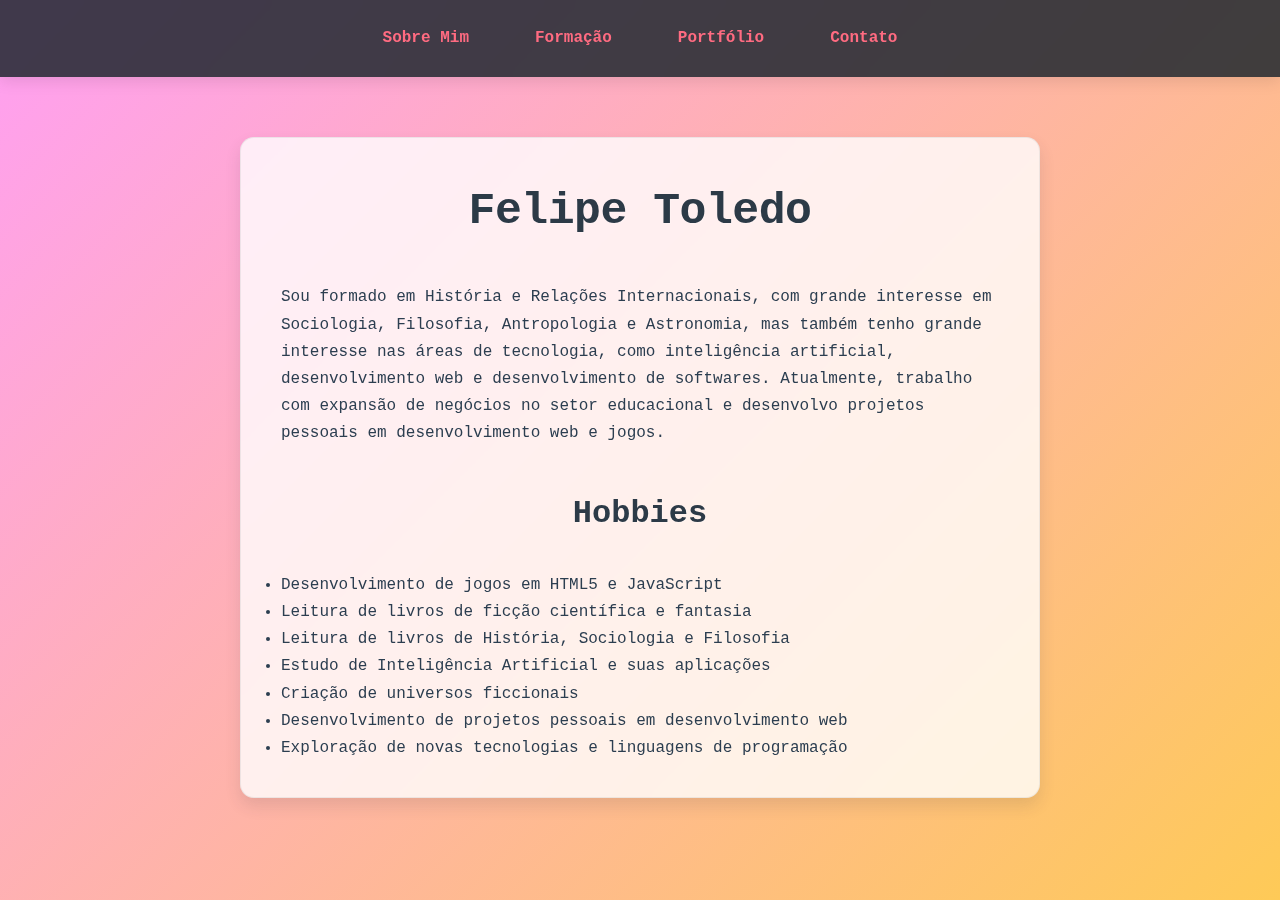
<file: index.html>
<!DOCTYPE html>
<html lang="pt-BR">
<head>
    <meta charset="UTF-8">
    <meta name="viewport" content="width=device-width, initial-scale=1.0">
    <title>Sobre Mim - Felipe Toledo</title>
    <link rel="stylesheet" href="style.css">
</head>
<body>
    <nav>
        <ul>
            <li><a href="index.html">Sobre Mim</a></li>
            <li><a href="formacao.html">Formação</a></li>
            <li><a href="portfolio.html">Portfólio</a></li>
            <li><a href="contato.html">Contato</a></li>
        </ul>
    </nav>
    <section>
        <h1>Felipe Toledo</h1>
        <p>Sou formado em História e Relações Internacionais, com grande interesse em Sociologia, Filosofia, Antropologia e Astronomia, mas também tenho grande interesse nas áreas de tecnologia, como inteligência artificial, desenvolvimento web e desenvolvimento de softwares. Atualmente, trabalho com expansão de negócios no setor educacional e desenvolvo projetos pessoais em desenvolvimento web e jogos.</p>
        <h2>Hobbies</h2>
        <ul>
            <li>Desenvolvimento de jogos em HTML5 e JavaScript</li>
            <li>Leitura de livros de ficção científica e fantasia</li>
            <li>Leitura de livros de História, Sociologia e Filosofia</li>
            <li>Estudo de Inteligência Artificial e suas aplicações</li>
            <li>Criação de universos ficcionais</li>
            <li>Desenvolvimento de projetos pessoais em desenvolvimento web</li>
            <li>Exploração de novas tecnologias e linguagens de programação</li>
        </ul>
    </section>
</body>
</html>
</file>
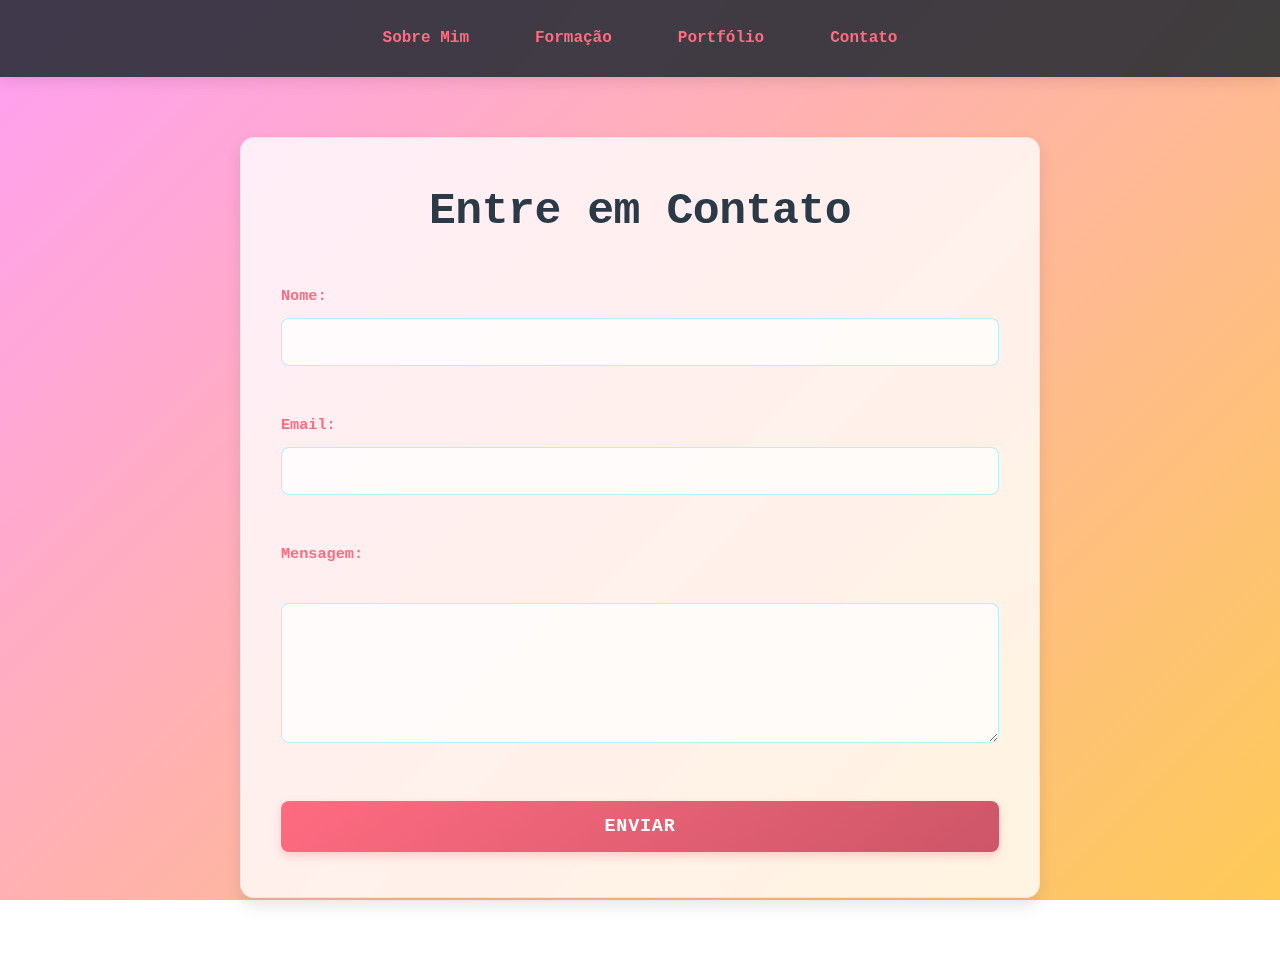
<file: contato.html>
<!DOCTYPE html>
<html lang="pt-BR">
    <head>
        <meta charset="UTF-8">
        <meta name="viewport" content="width=device-width, initial-scale=1.0">
        <title>Contato - Felipe Toledo</title>
        <link rel="stylesheet" href="style.css">
    </head>
    <body>
        <nav>
            <ul>
                <li><a href="index.html">Sobre Mim</a></li>
                <li><a href="formacao.html">Formação</a></li>
                <li><a href="portfolio.html">Portfólio</a></li>
                <li><a href="contato.html">Contato</a></li>
            </ul>
        </nav>
        <section id="contato">
            <h1>Entre em Contato</h1>
            <form>
                <label for="nome">Nome:</label>
                <input type="text" id="nome" name="nome" required><br>

                <label for="email">Email:</label>
                <input type="email" id="email" name="email" required><br>

                <label for="mensagem">Mensagem:</label><br>
                <textarea id="mensagem" name="mensagem" rows="5"
                    required></textarea><br>

                <button type="submit">Enviar</button>
            </form>
        </section>
    </body>
</html>
</file>
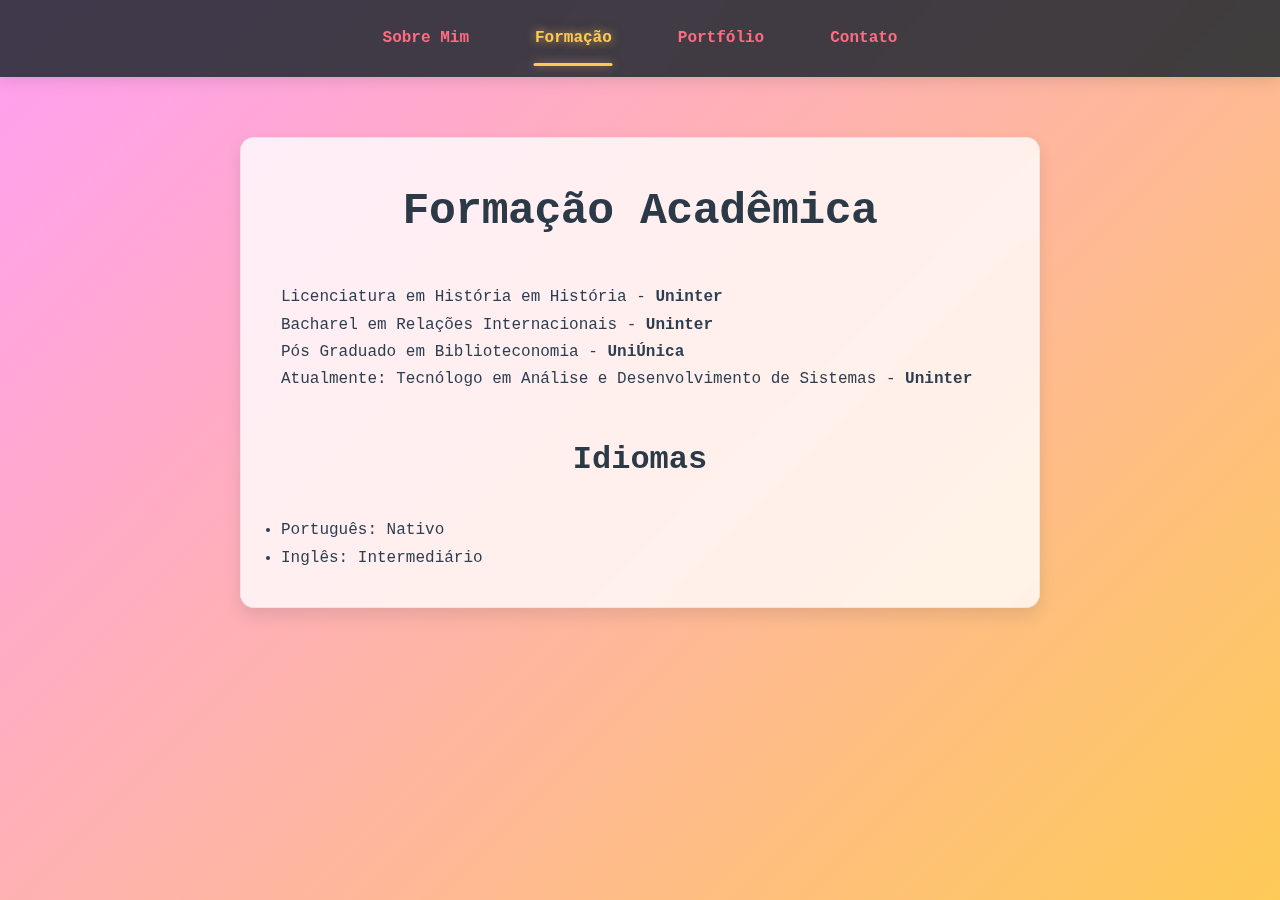
<file: formacao.html>
<!DOCTYPE html>
<html lang="pt-BR">
    <head>
        <meta charset="UTF-8">
        <meta name="viewport" content="width=device-width, initial-scale=1.0">
        <title>Formação - Felipe Toledo</title>
        <link rel="stylesheet" href="style.css">
    </head>
    <body>
        <nav>
            <ul>
                <li><a href="index.html">Sobre Mim</a></li>
                <li><a href="formacao.html">Formação</a></li>
                <li><a href="portfolio.html">Portfólio</a></li>
                <li><a href="contato.html">Contato</a></li>
            </ul>
        </nav>
        <section id="formacao">
            <article>
                <h1>Formação Acadêmica</h1>
                <p>Licenciatura em História em História - <strong>Uninter</strong></p>
                <p>Bacharel em Relações Internacionais - <strong>Uninter</strong></p>
                <p>Pós Graduado em Biblioteconomia - <strong>UniÚnica</strong></p>
                <p>Atualmente: Tecnólogo em Análise e Desenvolvimento de Sistemas -
                    <strong>Uninter</strong></p>
            </article>
            <article>
                <h2>Idiomas</h2>
                <ul>
                    <li>Português: Nativo</li>
                    <li>Inglês: Intermediário</li>
                </ul>
            </article>
        </section>

        <!-- Script JS -->
        <script src="script.js"></script>
    </body>
</html>
</file>
<file: style.css>
/* Variáveis Globais de Cores e Fontes */
:root {
  --color-primary-pink: #ff9ff3;
  --color-primary-yellow: #feca57;
  --color-primary-cyan: #48dbfb;
  --color-accent-hotpink: #ff6b81;
  --color-accent-red: #ee5253;

  --color-primary-pink-rgb: 255, 159, 243;
  --color-primary-yellow-rgb: 254, 202, 87;
  --color-primary-cyan-rgb: 72, 219, 251;
  --color-accent-hotpink-rgb: 255, 107, 129;
  --color-accent-red-rgb: 238, 82, 83;

  --color-nav-bg: rgba(30, 39, 46, 0.85);
  --color-text-main: #2c3e50;
  --color-text-nav-link: var(--color-accent-hotpink);
  --color-text-nav-link-hover: var(--color-primary-yellow);
  --color-heading: #2c3a47;

  --color-section-bg: rgba(255, 255, 255, 0.8);
  --color-section-border: rgba(200, 200, 200, 0.3);

  --color-form-border: var(--color-accent-hotpink);
  --color-form-focus-glow: rgba(var(--color-primary-cyan-rgb), 0.5);
  --color-input-bg: rgba(255, 255, 255, 0.7);
  --color-input-border: rgba(var(--color-primary-cyan-rgb), 0.4);

  --color-button-bg: var(--color-accent-hotpink);
  --color-button-text: white;
  --color-button-hover-bg: var(--color-accent-red);
  --color-button-shadow: rgba(var(--color-accent-hotpink-rgb), 0.3);
  --color-button-hover-shadow: rgba(var(--color-accent-red-rgb), 0.4);

  --font-primary: "SFMono-Regular", Consolas, "Liberation Mono", Menlo, Courier,
    monospace;

  --transition-speed: 0.35s;
  --transition-curve: cubic-bezier(0.25, 0.8, 0.25, 1);

  --shadow-soft: 0 3px 6px rgba(0, 0, 0, 0.08);
  --shadow-medium: 0 8px 16px rgba(47, 53, 66, 0.12);
  --shadow-interactive: 0 4px 10px rgba(0, 0, 0, 0.1);

  --border-radius-base: 8px;
  --border-radius-large: 14px;
}

@keyframes backgroundGradientAnimation {
  0% {
    background-position: 0% 50%;
  }
  50% {
    background-position: 100% 50%;
  }
  100% {
    background-position: 0% 50%;
  }
}

/* Estilos Globais e Reset */
*,
*::before,
*::after {
  box-sizing: border-box;
  margin: 0;
  padding: 0;
}

/* Corpo */
body {
  background: linear-gradient(
    135deg,
    var(--color-primary-pink),
    var(--color-primary-yellow),
    var(--color-primary-cyan),
    var(--color-primary-pink)
  );
  background-size: 300% 300%;
  animation: backgroundGradientAnimation 20s ease infinite;
  background-attachment: fixed;
  font-family: var(--font-primary);
  color: var(--color-text-main);
  line-height: 1.7;
  min-height: 100vh;
  padding: 0;
  display: flex;
  flex-direction: column;
  overflow-x: hidden;
}

/* Navegação */
nav {
  background-color: var(--color-nav-bg);
  backdrop-filter: blur(10px);
  -webkit-backdrop-filter: blur(10px);
  padding: 15px 0;
  width: 100%;
  box-shadow: 0 4px 15px rgba(0, 0, 0, 0.1);
  position: sticky;
  top: 0;
  z-index: 1000;
}

/* Lista de Navegação */
nav ul {
  display: flex;
  justify-content: center;
  list-style-type: none;
}

nav ul li {
  margin: 0 15px;
}

/* Links de Navegação */
nav ul li a {
  color: var(--color-text-nav-link);
  text-decoration: none;
  font-weight: bold;
  padding: 10px 18px;
  border-radius: var(--border-radius-base);
  transition: color var(--transition-speed) var(--transition-curve),
    background-color var(--transition-speed) var(--transition-curve),
    text-shadow var(--transition-speed) var(--transition-curve),
    transform var(--transition-speed) var(--transition-curve);
  position: relative;
  display: inline-block;
}

nav ul li a:hover,
nav ul li a:focus {
  color: var(--color-text-nav-link-hover);
  background-color: rgba(255, 255, 255, 0.15);
  text-shadow: 0 0 10px rgba(var(--color-primary-yellow-rgb), 0.7);
  outline: none;
  text-decoration: none;
  transform: translateY(-2px);
}

/* Active Link */
nav ul li a.active {
  color: var(--color-primary-yellow);
  text-shadow: 0 0 8px rgba(var(--color-primary-yellow-rgb), 0.5),
    0 0 15px rgba(var(--color-primary-yellow-rgb), 0.3);
  position: relative;
}

nav ul li a.active::after {
  content: "";
  position: absolute;
  bottom: -4px;
  left: 50%;
  transform: translateX(-50%);
  width: 70%;
  height: 3px;
  background-color: var(--color-primary-yellow);
  border-radius: 2px;
  box-shadow: 0 0 8px rgba(var(--color-primary-yellow-rgb), 0.5);
}

#form-status {
  margin-top: 20px;
  padding: 15px 20px;
  border-radius: var(--border-radius-base);
  text-align: center;
  font-weight: bold;
  transition: all var(--transition-speed) var(--transition-curve);
}

.status-success {
  background-color: rgba(72, 251, 170, 0.15);
  color: #008000;
  border: 1px solid rgba(72, 251, 170, 0.5);
  box-shadow: 0 2px 5px rgba(72, 251, 170, 0.2);
}

.status-error {
  background-color: rgba(255, 107, 129, 0.15);
  color: #b30000;
  border: 1px solid rgba(255, 107, 129, 0.5);
  box-shadow: 0 2px 5px rgba(255, 107, 129, 0.2);
}

.status-loading {
  background-color: rgba(var(--color-primary-cyan-rgb), 0.15);
  color: var(--color-heading);
  border: 1px solid rgba(var(--color-primary-cyan-rgb), 0.5);
  box-shadow: 0 2px 5px rgba(var(--color-primary-cyan-rgb), 0.2);
}

/* Seções de Conteúdo */
section {
  max-width: 800px;
  width: 90%;
  margin: 60px auto;
  background-color: var(--color-section-bg);
  backdrop-filter: blur(8px);
  -webkit-backdrop-filter: blur(8px);
  padding: 35px 40px;
  border-radius: var(--border-radius-large);
  box-shadow: var(--shadow-medium);
  border: 1px solid var(--color-section-border);
  transition: transform var(--transition-speed) var(--transition-curve),
    box-shadow var(--transition-speed) var(--transition-curve);
}

section:hover {
  transform: translateY(-5px);
  box-shadow: 0 12px 24px rgba(47, 53, 66, 0.15);
}

/* Cabeçalhos */
h1,
h2 {
  color: var(--color-heading);
  text-align: center;
  margin-bottom: 30px;
  text-shadow: 1px 1px 1px rgba(255, 255, 255, 0.2);
}

h1 {
  font-size: 2.8em;
  margin-bottom: 35px;
  letter-spacing: -0.5px;
}

h2 {
  font-size: 2em;
  margin-top: 40px;
}

/*Portfólio*/
.portfolio-grid {
  display: grid;
  grid-template-columns: repeat(
    auto-fit,
    minmax(280px, 1fr)
  );
  gap: 25px;
}

.portfolio-item {
  background-color: rgba(255, 255, 255, 0.2);
  border: 1px solid rgba(var(--color-primary-cyan-rgb), 0.3);
  padding: 20px;
  border-radius: var(--border-radius-base);
  box-shadow: var(--shadow-soft);
  transition: transform var(--transition-speed) var(--transition-curve),
    box-shadow var(--transition-speed) var(--transition-curve);
}

.portfolio-item:hover {
  transform: translateY(-8px) scale(1.03);
  box-shadow: 0 8px 15px rgba(0, 0, 0, 0.12);
}

.portfolio-item h3 {
  color: var(--color-accent-hotpink);
  margin-bottom: 12px;
  font-size: 1.4em;
}

.portfolio-item p {
  font-size: 0.95em;
  margin-bottom: 18px;
  color: var(--color-text-main);
  line-height: 1.6;
}
.project-links a {
  display: inline-block;
  margin-right: 10px;
  margin-bottom: 8px;
  padding: 10px 18px;
  background-image: linear-gradient(
    145deg,
    var(--color-accent-hotpink),
    color-mix(in srgb, var(--color-accent-hotpink) 85%, black)
  );
  color: white;
  text-decoration: none;
  border-radius: var(--border-radius-base);
  font-size: 0.9em;
  font-weight: bold;
  transition: background-image var(--transition-speed) var(--transition-curve),
    transform var(--transition-speed) var(--transition-curve),
    box-shadow var(--transition-speed) var(--transition-curve);
  box-shadow: 0 2px 5px rgba(var(--color-accent-hotpink-rgb), 0.2);
}
.project-links a:hover {
  background-image: linear-gradient(
    145deg,
    var(--color-accent-red),
    color-mix(in srgb, var(--color-accent-red) 85%, black)
  );
  transform: translateY(-2px);
  box-shadow: 0 4px 8px rgba(var(--color-accent-red-rgb), 0.3);
}
.project-links a i {
  margin-left: 8px;
  transition: transform 0.3s ease;
}
.project-links a:hover i {
  transform: translateX(3px);
}

/* Formulários */
form label {
  display: block;
  width: 100%;
  margin-bottom: 8px;
  font-weight: bold;
  color: var(--color-accent-hotpink);
  font-size: 0.95em;
}

/* Campos de Formulário */
form input[type="text"],
form input[type="email"],
form textarea {
  display: block;
  width: 100%;
  padding: 14px 18px;
  margin-bottom: 20px;
  border: 1px solid var(--color-input-border);
  border-radius: var(--border-radius-base);
  background-color: var(--color-input-bg);
  font-family: var(--font-primary);
  font-size: 1em;
  color: var(--color-text-main);
  transition: border-color var(--transition-speed) var(--transition-curve),
    box-shadow var(--transition-speed) var(--transition-curve),
    background-color var(--transition-speed) var(--transition-curve);
}

form input[type="text"]:focus,
form input[type="email"]:focus,
form textarea:focus {
  outline: none;
  border-color: var(--color-primary-cyan);
  background-color: rgba(255, 255, 255, 0.9);
  box-shadow: 0 0 0 3px rgba(var(--color-primary-cyan-rgb), 0.3),
    0 0 12px var(--color-form-focus-glow);
}

form textarea {
  min-height: 140px;
  resize: vertical;
}

/* Botão de Formulário */
form button {
  display: block;
  width: 100%;
  margin-top: 10px;
  margin-bottom: 10px;
  background-image: linear-gradient(
    145deg,
    var(--color-button-bg),
    color-mix(in srgb, var(--color-button-bg) 80%, black)
  );
  color: var(--color-button-text);
  border: none;
  padding: 15px 25px;
  border-radius: var(--border-radius-base);
  cursor: pointer;
  font-weight: bold;
  font-family: var(--font-primary);
  font-size: 1.15em;
  text-transform: uppercase;
  letter-spacing: 0.8px;
  transition: background-image var(--transition-speed) var(--transition-curve),
    transform var(--transition-speed) var(--transition-curve),
    box-shadow var(--transition-speed) var(--transition-curve);
  box-shadow: 0 4px 10px var(--color-button-shadow);
}

form button:hover,
form button:focus {
  background-image: linear-gradient(
    145deg,
    var(--color-button-hover-bg),
    color-mix(in srgb, var(--color-button-hover-bg) 80%, black)
  );
  transform: translateY(-3px) scale(1.02);
  box-shadow: 0 6px 15px var(--color-button-hover-shadow);
  outline: none;
}

.outras-formas-contato {
  text-align: center;
  margin-top: 30px;
  font-size: 0.9em;
  color: var(--color-text-main);
}

.outras-formas-contato a {
  color: var(--color-accent-hotpink);
  text-decoration: none;
  font-weight: bold;
  transition: color var(--transition-speed) ease,
    text-shadow var(--transition-speed) ease;
}

.outras-formas-contato a:hover {
  color: var(--color-accent-red);
  text-shadow: 0 0 5px rgba(var(--color-accent-red-rgb), 0.5);
}

/* Media Queries */
@media (max-width: 768px) {
  nav ul {
    flex-direction: column;
    align-items: center;
  }

  nav ul li {
    margin: 12px 0;
  }

  nav ul li a {
    padding: 12px 20px;
  }

  section {
    width: 95%;
    padding: 25px 20px;
    margin: 40px auto;
  }

  h1 {
    font-size: 2.2em;
  }

  h2 {
    font-size: 1.7em;
  }

  form input[type="text"],
  form input[type="email"],
  form textarea,
  form button {
    font-size: 1em;
  }

  form button {
    padding: 14px 20px;
  }

  .portfolio-grid {
    grid-template-columns: 1fr;
  }
}
</file>
